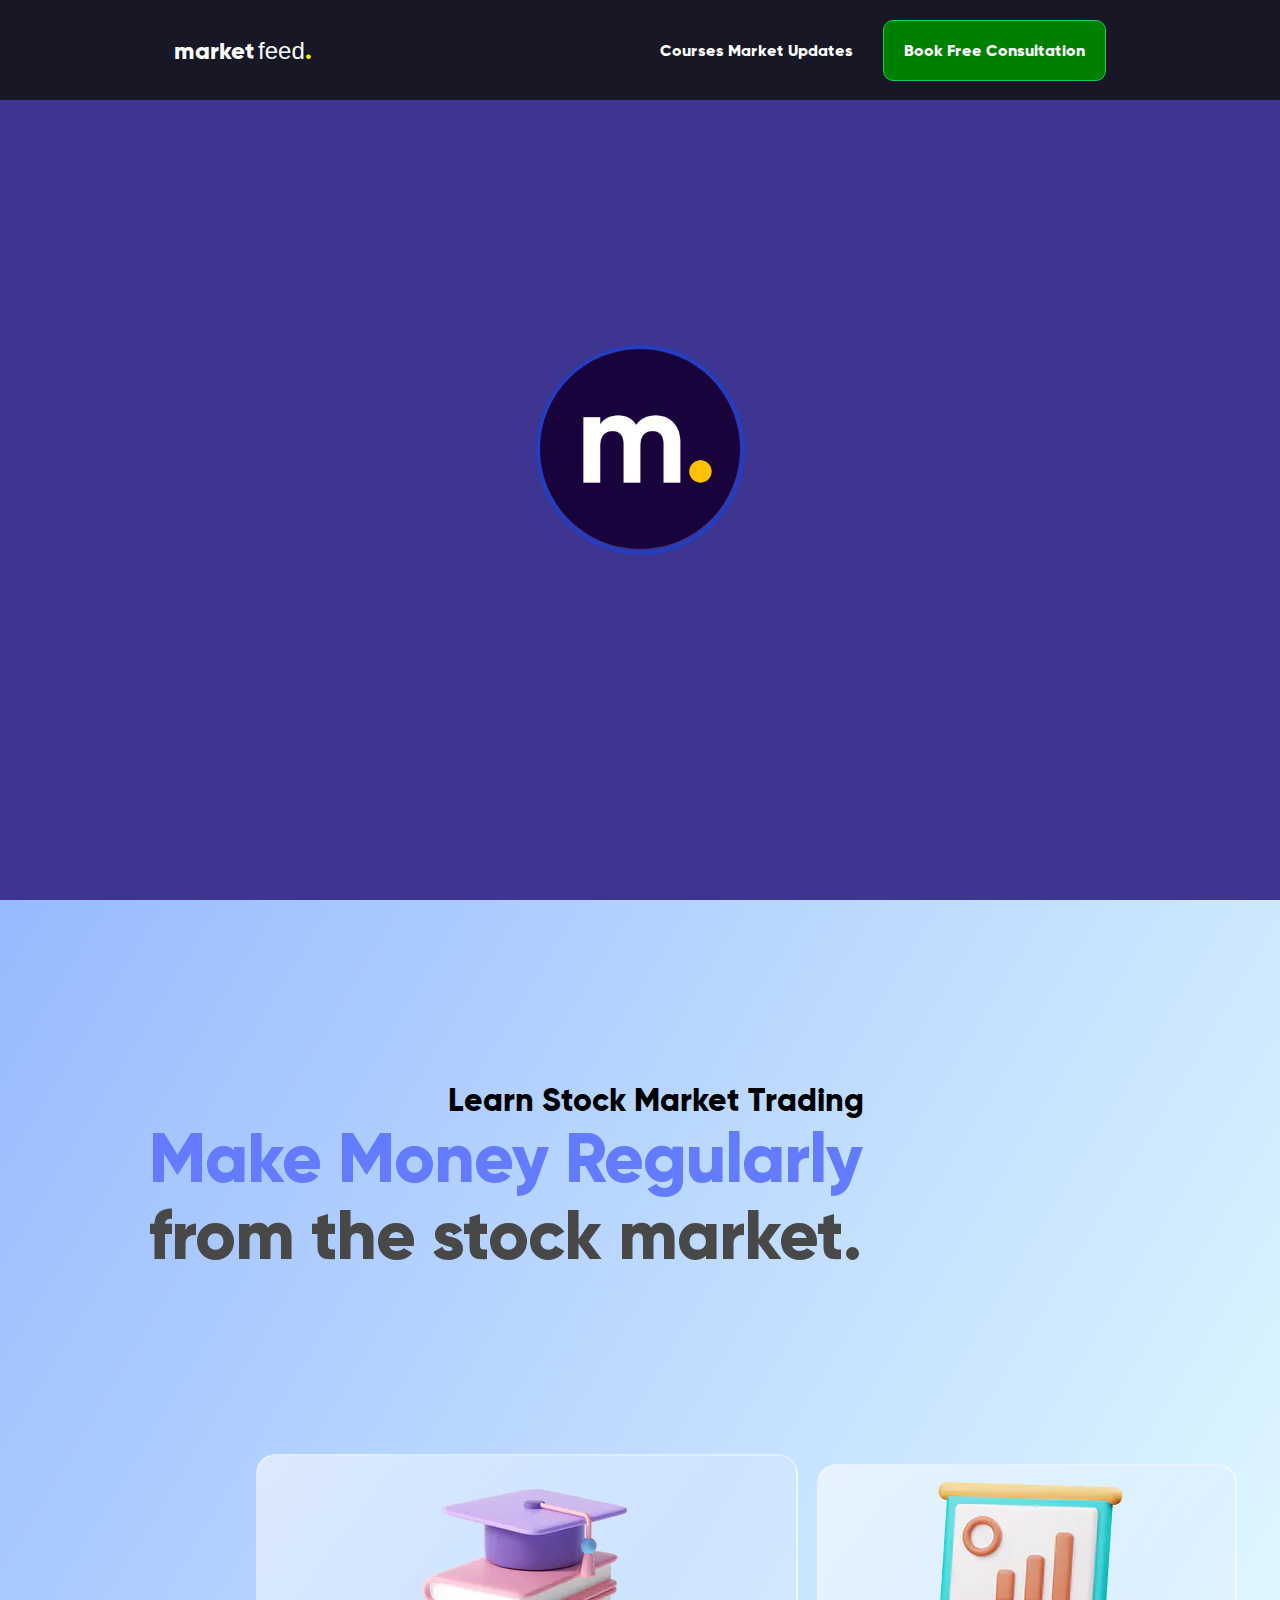
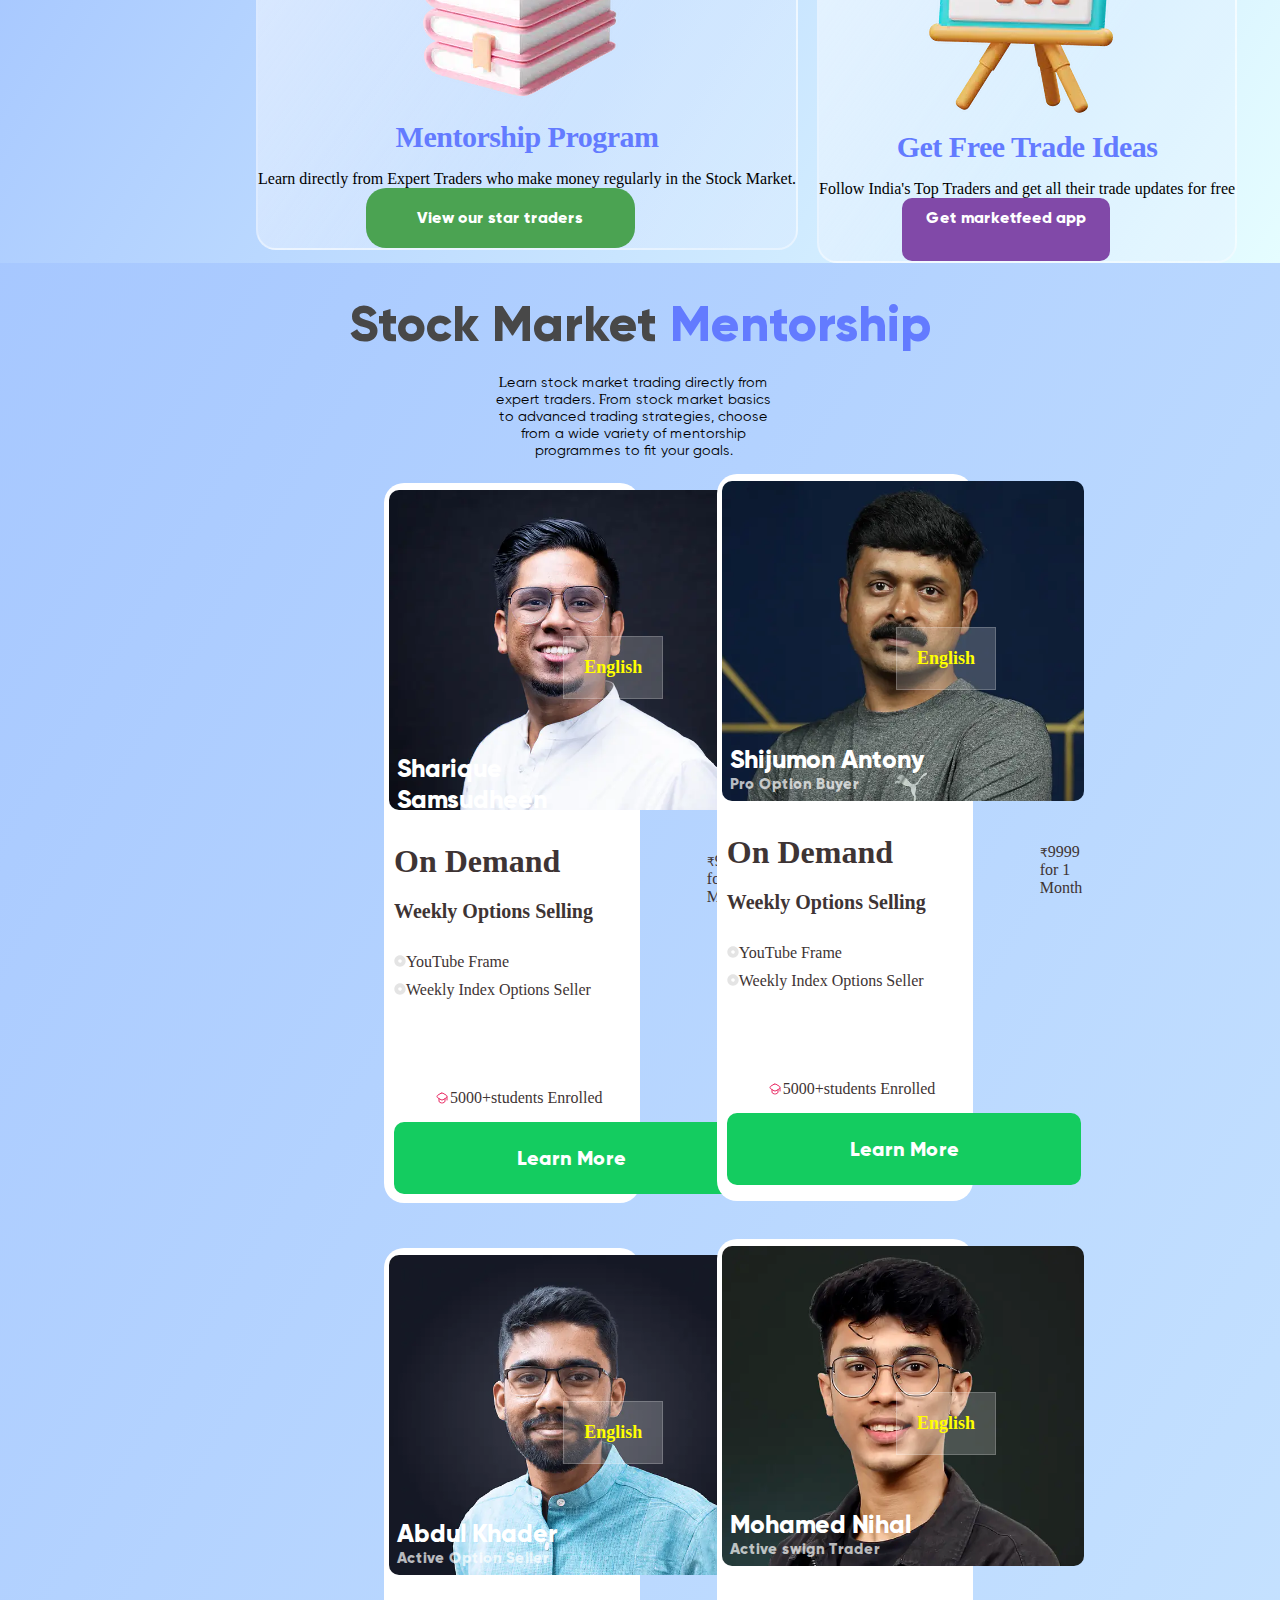
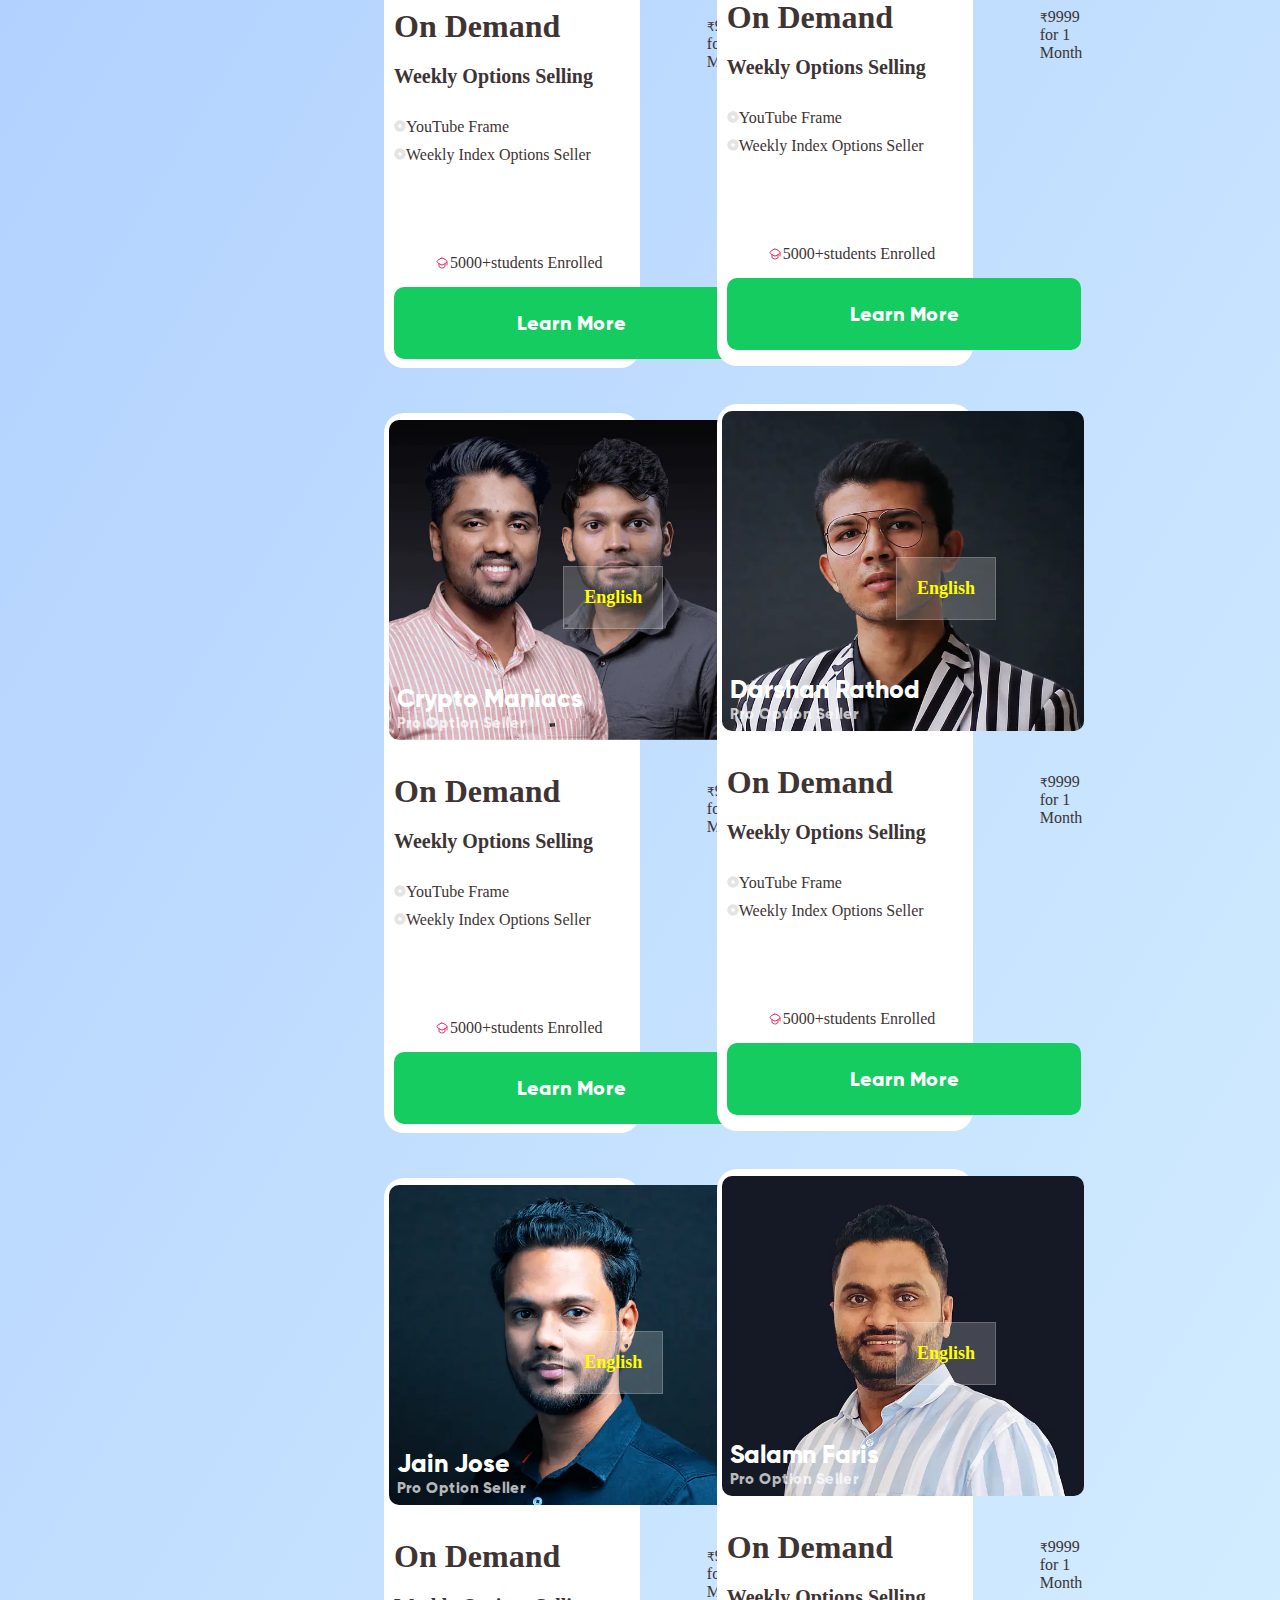
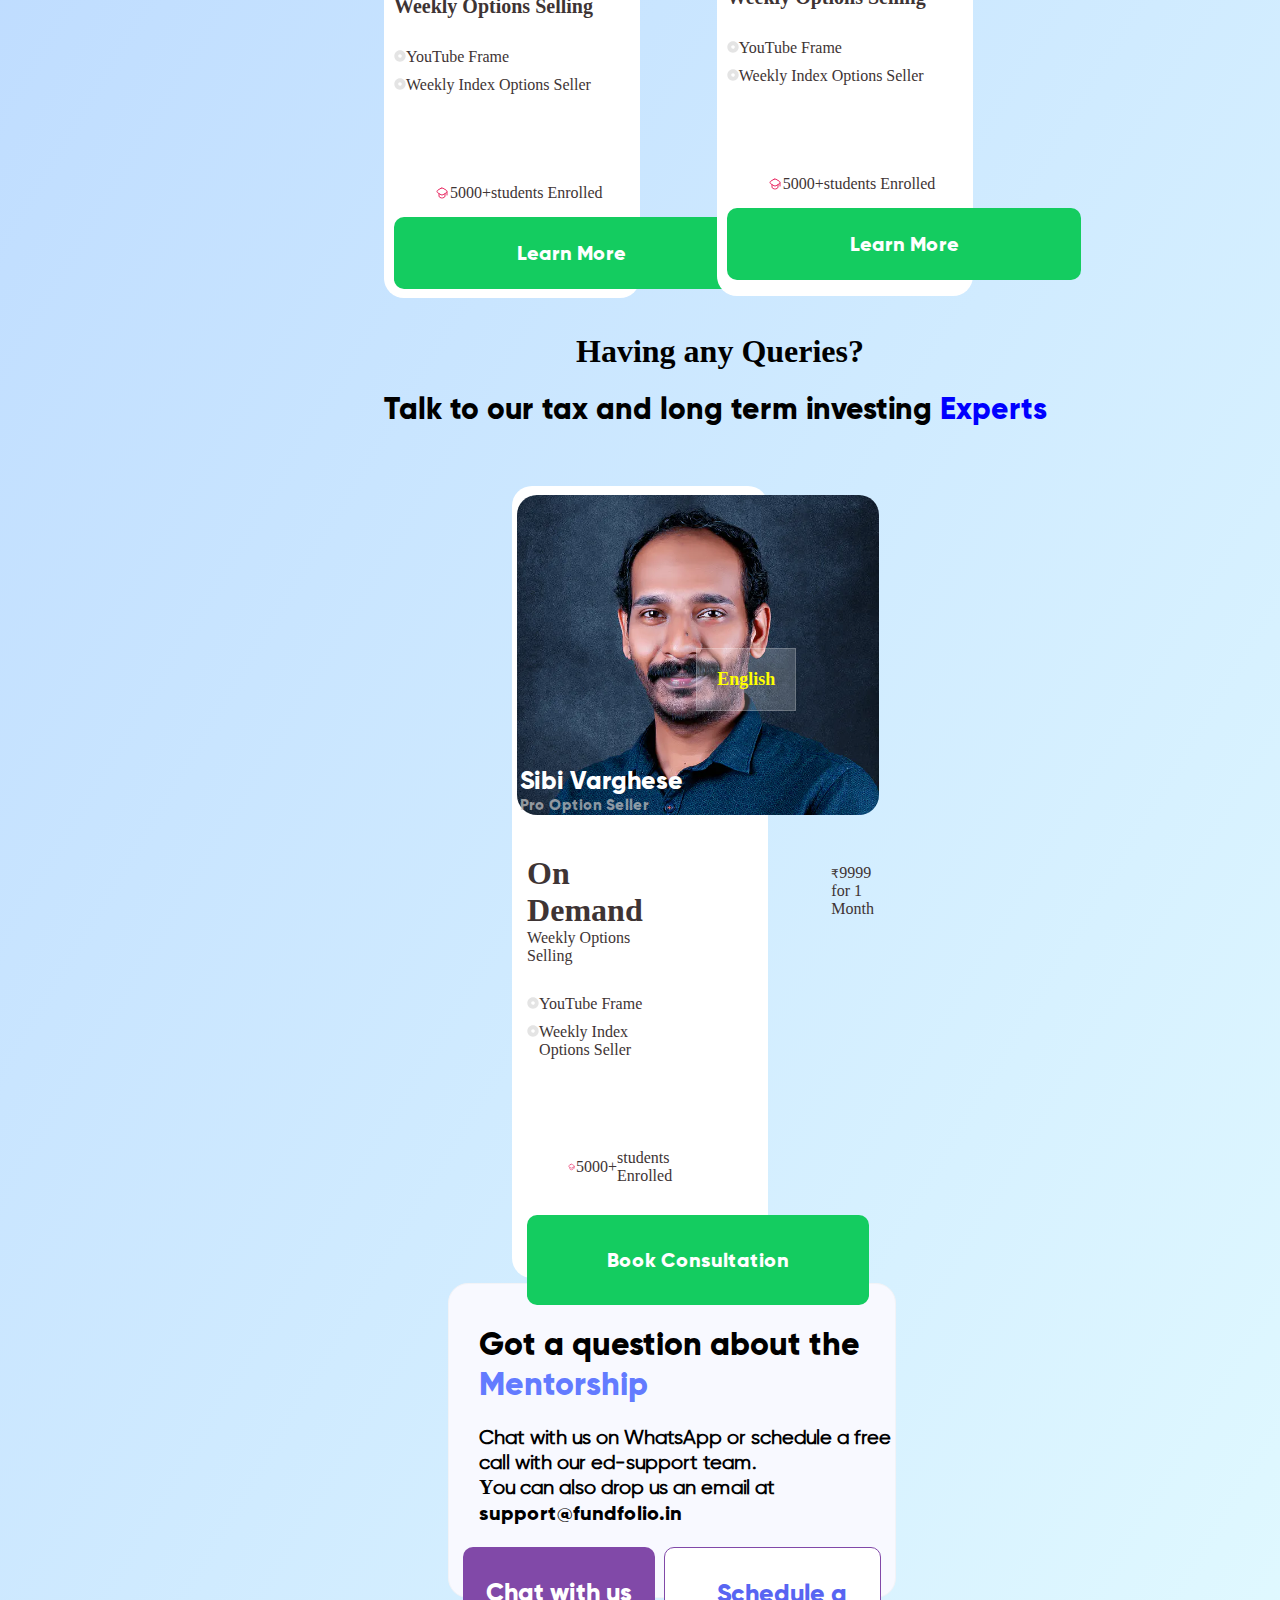
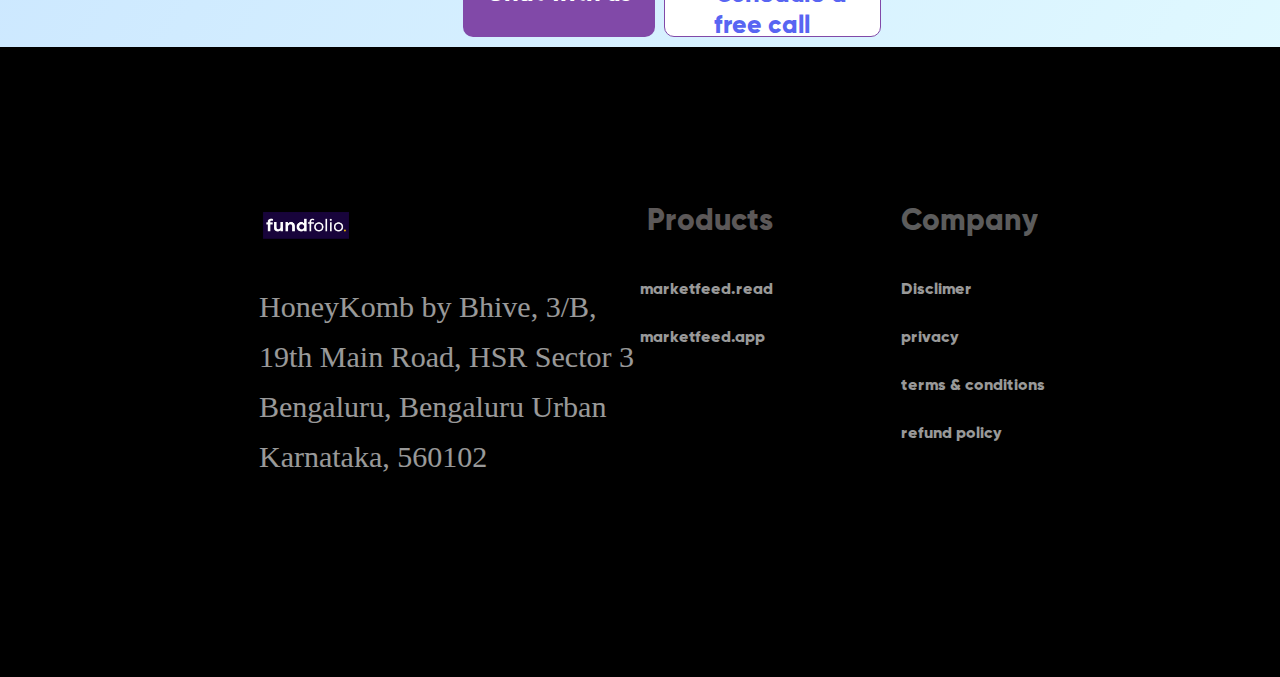
<file: index.html>
<!DOCTYPE html>
<html lang="en">

<head>
    <meta charset="UTF-8">
    <meta http-equiv="X-UA-Compatible" content="IE=edge">
    <meta name="viewport" content="width=device-width, initial-scale=1.0">
    <title>Learn Stock Market Trading | Stock Market Basics for Beginners - marketfeed</title>
    <link rel="shortcut icon" href="images/icons/marketfeedFavicon.webp" type="image/x-icon">
    <link rel="stylesheet" href="./style.css">
</head>

<body>
    <!--page loader --> 
    <div class="first" style="width: 100%; height: 100vh;">
        <div class="second  " style="width: 100%; height: 100vh;">
            <div class="loader">
                <img src="./images/pre-loader.jpg" alt="image not found" width="200px" height="200px"
                    style="border-radius: 50%;">
            </div>
        </div>
   </div>

            <!--head section-->
            <header class="header">
                <div class="left-section">
                    <a href="index.html" class="logo-1">market <span class="feed">feed</span><span
                            style="color: yellow;">.</span></a>
                </div>
                <nav class="righ-section">
                    <div class="right-section1">
                        <div class="right-text">
                            <a href="" style="color: white;">Courses</a>
                            <a href=""style="color: white;">Market Updates</a>
                        </div>
                        <div class="right-book-btn">
                            <a href=""style="color: white;">Book Free Consultation</a>
                        </div>
                    </div>
                </nav>
            </header>
            <!--Header section logo and navbar-->


            <!--main-section first box fill-->
            <section class="sec-1">
                <div class="main">
                    <h2 class="main-h2" style="display: inline-block ;">Learn Stock Market Trading</h2>
                    <h2 class="main-txt-1"><span style="color: rgb(99, 123, 255);"> Make Money Regularly</span><br>
                        from the stock market.</h2>
                    <div class="section-full">
                        <div class="sample">
                            <div class="left-section-img" style="text-align: center;">
                                <div class="img2"
                                    style="display:inline-block;max-width:100%;overflow:hidden;position:relative;box-sizing:border-box;margin:0">
                                    <img src="./images/photos/background/mentorship@3x.webp" alt="image"></div>

                                <h3 class="h3-left-section">Mentorship Program</h3>
                                <div class="description" style="text-align: center;">
                                    <p> Learn directly from Expert Traders who make money regularly in the Stock
                                        Market.⁤
                                    </p>
                                </div>
                                <div class="click-btn">
                                    View our star traders
                                </div>
                            </div>
                            <div class="right-section-img" style="text-align: center;">
                                <div class="img-1">
                                    <div class="img3"
                                        style="display:inline-block;max-width:100%;overflow:hidden;position:relative;box-sizing:border-box;margin:0">
                                        <img src="./images/photos/background/trade-ideas@3x.webp" alt="image">
                                    </div>
                                </div>
                                <h3 class="h3-left-section">Get Free Trade Ideas</h3>
                                <div class="description1">
                                    Follow India's Top Traders and get all their trade updates for free
                                </div>
                                <div class="click-btn1">
                                    <a href="index.html" style="color: white; font-family: gilroyExtraBold;">
                                        Get marketfeed app
                                    </a>
                                </div>

                            </div>
                        </div>

                    </div>
                </div>

            </section>
          
            <!--section2 profile tiles build-->
           <section>
                <div class="heading">
                    <div class="title" style="text-align: center;margin-top: 30px;">
                        <h2 class="t1">Stock Market <span style="color: rgb(99, 123, 255);">Mentorship</span></h2>
                    </div>
                    <p class="sec-2-head-para">Learn stock market trading directly from expert traders. From stock
                        market basics to advanced trading strategies, choose from a wide variety of mentorship
                        programmes to fit your goals.</p>
                </div>
            </section>
            <!--Section with tiles -->
<section>
        
    <div class="full-tile">
                    <div class="first-tile"style="position: relative;">
                        <div class="first-photo">
                            <div class="bg1" >
                                <img class="bg1-img" src="./images/photos/profile/shariqueNew.webp " alt="" width="362"
                                    height="320">
                                <div class="name-tag">
                                    <div style="color: white;">Sharique Samsudheen </div>
                                    <div style="opacity:.7;font-size:15px;">Pro Option Seller</div>
                                </div>
                                <div class="lang">English</div>

                                <div class="desc">
                                    <div class="on">
                                        <h1>On Demand</h1>
                                    </div>
                                    <div class="task">
                                        <div>Weekly Options Selling</div>
                                    </div>
                                    <div class="month">
                                        <div class="price"><span style="font-size: 12px;">₹</span>9999</div>
                                        <div class="mon">for 1 Month</div>
                                    </div>
                                    <div class="ads">
                                        <span>
                                            <div class="yp" style="display: flex;padding-top: 30px;">
                                                <span class="icon"><svg xmlns="http://www.w3.org/2000/svg" width="12"
                                                        height="12" viewBox="0 0 12 12" fill="none">
                                                        <path opacity=".2"
                                                            d="M5.994 11.676c3.106 0 5.678-2.572 5.678-5.678C11.672 2.893 9.094.32 5.988.32 2.888.32.316 2.893.316 5.998c0 3.106 2.573 5.678 5.678 5.678zm.012-3.885a1.808 1.808 0 0 1-1.799-1.805c0-.978.814-1.787 1.799-1.787.984 0 1.799.809 1.799 1.787 0 .996-.815 1.805-1.8 1.805z"
                                                            fill="#767676"></path>
                                                    </svg></span>
                                                <p>YouTube Frame</p>
                                            </div>
                                        </span>
                                        <div class="week" style="display: flex;padding-top: 10px;">
                                            <span class="icon"><svg xmlns="http://www.w3.org/2000/svg" width="12"
                                                    height="12" viewBox="0 0 12 12" fill="none">
                                                    <path opacity=".2"
                                                        d="M5.994 11.676c3.106 0 5.678-2.572 5.678-5.678C11.672 2.893 9.094.32 5.988.32 2.888.32.316 2.893.316 5.998c0 3.106 2.573 5.678 5.678 5.678zm.012-3.885a1.808 1.808 0 0 1-1.799-1.805c0-.978.814-1.787 1.799-1.787.984 0 1.799.809 1.799 1.787 0 .996-.815 1.805-1.8 1.805z"
                                                        fill="#767676"></path>
                                                </svg></span>
                                            <p>Weekly Index Options Seller</p>
                                        </div>
                                        <div class="last-icon-cont" style=" padding-top:10vh;">
                                            <div class="last-icon" style="display: flex;">
                                                <svg xmlns="http://www.w3.org/2000/svg" width="16" height="16"
                                                    viewBox="0 0 16 16" fill="none">
                                                    <path
                                                        d="M6.964 3.26 3.768 5.19c-1.024.618-1.024 2.002 0 2.62l3.196 1.929c.573.348 1.518.348 2.092 0l3.18-1.929c1.019-.618 1.019-1.997 0-2.616l-3.18-1.928c-.574-.354-1.519-.354-2.092-.005z"
                                                        stroke="#E92862" stroke-linecap="round" stroke-linejoin="round">
                                                    </path>
                                                    <path
                                                        d="M5.005 9 5 11.104c0 .57.46 1.18 1.025 1.36l1.5.475c.259.081.687.081.95 0l1.5-.475c.564-.18 1.025-.79 1.025-1.36V9.022M13 10V7"
                                                        stroke="#E92862" stroke-linecap="round" stroke-linejoin="round">
                                                    </path>
                                                </svg>
                                                <span>5000+</span>
                                                <p>students Enrolled</p>
                                            </div>
                                        </div>
                                        <div class="btn-sub">
                                            <a href="index.html">
                                                <button class="learn-btn">Learn More</button>
                                            </a>
                                        </div>
                                    </div>
                                </div>
                            
                            </div>
                   
                            <!--Second Photo-->

                         <div class="second-photo" >
                                    
                            <div class="img-2">
                                    
                                    <img class="bg1-img" src="./images/photos/profile/Shijumon_New.webp " alt="" width="362"
                                        height="320">
                                    <div class="name-tag">
                                        <div style="color: white;">Shijumon Antony</div>
                                        <div style="opacity:.7;font-size:15px;">Pro Option Buyer</div>
                                    </div>
                                    <div class="lang">English</div>
                
                                    <div class="desc">
                                        <div class="on">
                                            <h1>On Demand</h1>
                                        </div>
                                        <div class="task">
                                            <div>Weekly Options Selling</div>
                                        </div>
                                        <div class="month">
                                            <div class="price"><span style="font-size: 12px;">₹</span>9999</div>
                                            <div class="mon">for 1 Month</div>
                                        </div>
                                        <div class="ads">
                                            <span>
                                                <div class="yp" style="display: flex;padding-top: 30px;">
                                                    <span class="icon"><svg xmlns="http://www.w3.org/2000/svg" width="12"
                                                            height="12" viewBox="0 0 12 12" fill="none">
                                                            <path opacity=".2"
                                                                d="M5.994 11.676c3.106 0 5.678-2.572 5.678-5.678C11.672 2.893 9.094.32 5.988.32 2.888.32.316 2.893.316 5.998c0 3.106 2.573 5.678 5.678 5.678zm.012-3.885a1.808 1.808 0 0 1-1.799-1.805c0-.978.814-1.787 1.799-1.787.984 0 1.799.809 1.799 1.787 0 .996-.815 1.805-1.8 1.805z"
                                                                fill="#767676"></path>
                                                        </svg></span>
                                                    <p>YouTube Frame</p>
                                                </div>
                                            </span>
                                            <div class="week" style="display: flex;padding-top: 10px;">
                                                <span class="icon"><svg xmlns="http://www.w3.org/2000/svg" width="12"
                                                        height="12" viewBox="0 0 12 12" fill="none">
                                                        <path opacity=".2"
                                                            d="M5.994 11.676c3.106 0 5.678-2.572 5.678-5.678C11.672 2.893 9.094.32 5.988.32 2.888.32.316 2.893.316 5.998c0 3.106 2.573 5.678 5.678 5.678zm.012-3.885a1.808 1.808 0 0 1-1.799-1.805c0-.978.814-1.787 1.799-1.787.984 0 1.799.809 1.799 1.787 0 .996-.815 1.805-1.8 1.805z"
                                                            fill="#767676"></path>
                                                    </svg></span>
                                                <p>Weekly Index Options Seller</p>
                                            </div>
                                            <div class="last-icon-cont" style=" padding-top:10vh;">
                                                <div class="last-icon" style="display: flex;">
                                                    <svg xmlns="http://www.w3.org/2000/svg" width="16" height="16"
                                                        viewBox="0 0 16 16" fill="none">
                                                        <path
                                                            d="M6.964 3.26 3.768 5.19c-1.024.618-1.024 2.002 0 2.62l3.196 1.929c.573.348 1.518.348 2.092 0l3.18-1.929c1.019-.618 1.019-1.997 0-2.616l-3.18-1.928c-.574-.354-1.519-.354-2.092-.005z"
                                                            stroke="#E92862" stroke-linecap="round" stroke-linejoin="round">
                                                        </path>
                                                        <path
                                                            d="M5.005 9 5 11.104c0 .57.46 1.18 1.025 1.36l1.5.475c.259.081.687.081.95 0l1.5-.475c.564-.18 1.025-.79 1.025-1.36V9.022M13 10V7"
                                                            stroke="#E92862" stroke-linecap="round" stroke-linejoin="round">
                                                        </path>
                                                    </svg>
                                                    <span>5000+</span>
                                                    <p>students Enrolled</p>
                                                </div>
                                            </div>
                                            <div class="btn-sub">
                                                <a href="index.html">
                                                    <button class="learn-btn">Learn More</button>
                                                </a>
                                         </div>
                                     </div>
                                 </div> 
                             </div> 
                         </div>
                     </div>
                 </div>
                  <!--SEcond tiles-->

                  <div class="second-tile"style="position: relative; margin-top:5vh">
                    <div class="first-photo">
                        <div class="bg1" >
                            <img class="bg1-img" src="./images/photos/profile/abdulNew.webp " alt="" width="362"
                                height="320">
                            <div class="name-tag">
                                <div style="color: white;">Abdul Khader</div>
                                <div style="opacity:.7;font-size:15px;">Active Option Seller</div>
                            </div>
                            <div class="lang">English</div>

                            <div class="desc">
                                <div class="on">
                                    <h1>On Demand</h1>
                                </div>
                                <div class="task">
                                    <div>Weekly Options Selling</div>
                                </div>
                                <div class="month">
                                    <div class="price"><span style="font-size: 12px;">₹</span>9999</div>
                                    <div class="mon">for 1 Month</div>
                                </div>
                                <div class="ads">
                                    <span>
                                        <div class="yp" style="display: flex;padding-top: 30px;">
                                            <span class="icon"><svg xmlns="http://www.w3.org/2000/svg" width="12"
                                                    height="12" viewBox="0 0 12 12" fill="none">
                                                    <path opacity=".2"
                                                        d="M5.994 11.676c3.106 0 5.678-2.572 5.678-5.678C11.672 2.893 9.094.32 5.988.32 2.888.32.316 2.893.316 5.998c0 3.106 2.573 5.678 5.678 5.678zm.012-3.885a1.808 1.808 0 0 1-1.799-1.805c0-.978.814-1.787 1.799-1.787.984 0 1.799.809 1.799 1.787 0 .996-.815 1.805-1.8 1.805z"
                                                        fill="#767676"></path>
                                                </svg></span>
                                            <p>YouTube Frame</p>
                                        </div>
                                    </span>
                                    <div class="week" style="display: flex;padding-top: 10px;">
                                        <span class="icon"><svg xmlns="http://www.w3.org/2000/svg" width="12"
                                                height="12" viewBox="0 0 12 12" fill="none">
                                                <path opacity=".2"
                                                    d="M5.994 11.676c3.106 0 5.678-2.572 5.678-5.678C11.672 2.893 9.094.32 5.988.32 2.888.32.316 2.893.316 5.998c0 3.106 2.573 5.678 5.678 5.678zm.012-3.885a1.808 1.808 0 0 1-1.799-1.805c0-.978.814-1.787 1.799-1.787.984 0 1.799.809 1.799 1.787 0 .996-.815 1.805-1.8 1.805z"
                                                    fill="#767676"></path>
                                            </svg></span>
                                        <p>Weekly Index Options Seller</p>
                                    </div>
                                    <div class="last-icon-cont" style=" padding-top:10vh;">
                                        <div class="last-icon" style="display: flex;">
                                            <svg xmlns="http://www.w3.org/2000/svg" width="16" height="16"
                                                viewBox="0 0 16 16" fill="none">
                                                <path
                                                    d="M6.964 3.26 3.768 5.19c-1.024.618-1.024 2.002 0 2.62l3.196 1.929c.573.348 1.518.348 2.092 0l3.18-1.929c1.019-.618 1.019-1.997 0-2.616l-3.18-1.928c-.574-.354-1.519-.354-2.092-.005z"
                                                    stroke="#E92862" stroke-linecap="round" stroke-linejoin="round">
                                                </path>
                                                <path
                                                    d="M5.005 9 5 11.104c0 .57.46 1.18 1.025 1.36l1.5.475c.259.081.687.081.95 0l1.5-.475c.564-.18 1.025-.79 1.025-1.36V9.022M13 10V7"
                                                    stroke="#E92862" stroke-linecap="round" stroke-linejoin="round">
                                                </path>
                                            </svg>
                                            <span>5000+</span>
                                            <p>students Enrolled</p>
                                        </div>
                                    </div>
                                    <div class="btn-sub">
                                        <a href="index.html">
                                            <button class="learn-btn">Learn More</button>
                                        </a>
                                    </div>
                                </div>
                            </div>
                        
                        </div>
               
                        <!--Second Photo-->

                     <div class="second-photo" >
                                
                        <div class="img-2">
                                
                                <img class="bg1-img" src="./images/photos/profile/nihalCard.webp " alt="" width="362"
                                    height="320">
                                <div class="name-tag">
                                    <div style="color: white;">Mohamed Nihal</div>
                                    <div style="opacity:.7;font-size:15px;">Active swign Trader</div>
                                </div>
                                <div class="lang">English</div>
            
                                <div class="desc">
                                    <div class="on">
                                        <h1>On Demand</h1>
                                    </div>
                                    <div class="task">
                                        <div>Weekly Options Selling</div>
                                    </div>
                                    <div class="month">
                                        <div class="price"><span style="font-size: 12px;">₹</span>9999</div>
                                        <div class="mon">for 1 Month</div>
                                    </div>
                                    <div class="ads">
                                        <span>
                                            <div class="yp" style="display: flex;padding-top: 30px;">
                                                <span class="icon"><svg xmlns="http://www.w3.org/2000/svg" width="12"
                                                        height="12" viewBox="0 0 12 12" fill="none">
                                                        <path opacity=".2"
                                                            d="M5.994 11.676c3.106 0 5.678-2.572 5.678-5.678C11.672 2.893 9.094.32 5.988.32 2.888.32.316 2.893.316 5.998c0 3.106 2.573 5.678 5.678 5.678zm.012-3.885a1.808 1.808 0 0 1-1.799-1.805c0-.978.814-1.787 1.799-1.787.984 0 1.799.809 1.799 1.787 0 .996-.815 1.805-1.8 1.805z"
                                                            fill="#767676"></path>
                                                    </svg></span>
                                                <p>YouTube Frame</p>
                                            </div>
                                        </span>
                                        <div class="week" style="display: flex;padding-top: 10px;">
                                            <span class="icon"><svg xmlns="http://www.w3.org/2000/svg" width="12"
                                                    height="12" viewBox="0 0 12 12" fill="none">
                                                    <path opacity=".2"
                                                        d="M5.994 11.676c3.106 0 5.678-2.572 5.678-5.678C11.672 2.893 9.094.32 5.988.32 2.888.32.316 2.893.316 5.998c0 3.106 2.573 5.678 5.678 5.678zm.012-3.885a1.808 1.808 0 0 1-1.799-1.805c0-.978.814-1.787 1.799-1.787.984 0 1.799.809 1.799 1.787 0 .996-.815 1.805-1.8 1.805z"
                                                        fill="#767676"></path>
                                                </svg></span>
                                            <p>Weekly Index Options Seller</p>
                                        </div>
                                        <div class="last-icon-cont" style=" padding-top:10vh;">
                                            <div class="last-icon" style="display: flex;">
                                                <svg xmlns="http://www.w3.org/2000/svg" width="16" height="16"
                                                    viewBox="0 0 16 16" fill="none">
                                                    <path
                                                        d="M6.964 3.26 3.768 5.19c-1.024.618-1.024 2.002 0 2.62l3.196 1.929c.573.348 1.518.348 2.092 0l3.18-1.929c1.019-.618 1.019-1.997 0-2.616l-3.18-1.928c-.574-.354-1.519-.354-2.092-.005z"
                                                        stroke="#E92862" stroke-linecap="round" stroke-linejoin="round">
                                                    </path>
                                                    <path
                                                        d="M5.005 9 5 11.104c0 .57.46 1.18 1.025 1.36l1.5.475c.259.081.687.081.95 0l1.5-.475c.564-.18 1.025-.79 1.025-1.36V9.022M13 10V7"
                                                        stroke="#E92862" stroke-linecap="round" stroke-linejoin="round">
                                                    </path>
                                                </svg>
                                                <span>5000+</span>
                                                <p>students Enrolled</p>
                                            </div>
                                        </div>
                                        <div class="btn-sub">
                                            <a href="index.html">
                                                <button class="learn-btn">Learn More</button>
                                            </a>
                                     </div>
                                 </div>
                             </div> 
                         </div> 
                     </div>
                 </div>
             </div>
              <!--Third tiles-->
              <div class="first-tile"style="position: relative;margin-top:5vh">
                <div class="first-photo">
                    <div class="bg1" >
                        <img class="bg1-img" src="./images/photos/profile/cryptoManiacsV3.webp " alt="" width="362"
                            height="320">
                        <div class="name-tag">
                            <div style="color: white;">Crypto Maniacs </div>
                            <div style="opacity:.7;font-size:15px;">Pro Option Seller</div>
                        </div>
                        <div class="lang">English</div>

                        <div class="desc">
                            <div class="on">
                                <h1>On Demand</h1>
                            </div>
                            <div class="task">
                                <div>Weekly Options Selling</div>
                            </div>
                            <div class="month">
                                <div class="price"><span style="font-size: 12px;">₹</span>9999</div>
                                <div class="mon">for 1 Month</div>
                            </div>
                            <div class="ads">
                                <span>
                                    <div class="yp" style="display: flex;padding-top: 30px;">
                                        <span class="icon"><svg xmlns="http://www.w3.org/2000/svg" width="12"
                                                height="12" viewBox="0 0 12 12" fill="none">
                                                <path opacity=".2"
                                                    d="M5.994 11.676c3.106 0 5.678-2.572 5.678-5.678C11.672 2.893 9.094.32 5.988.32 2.888.32.316 2.893.316 5.998c0 3.106 2.573 5.678 5.678 5.678zm.012-3.885a1.808 1.808 0 0 1-1.799-1.805c0-.978.814-1.787 1.799-1.787.984 0 1.799.809 1.799 1.787 0 .996-.815 1.805-1.8 1.805z"
                                                    fill="#767676"></path>
                                            </svg></span>
                                        <p>YouTube Frame</p>
                                    </div>
                                </span>
                                <div class="week" style="display: flex;padding-top: 10px;">
                                    <span class="icon"><svg xmlns="http://www.w3.org/2000/svg" width="12"
                                            height="12" viewBox="0 0 12 12" fill="none">
                                            <path opacity=".2"
                                                d="M5.994 11.676c3.106 0 5.678-2.572 5.678-5.678C11.672 2.893 9.094.32 5.988.32 2.888.32.316 2.893.316 5.998c0 3.106 2.573 5.678 5.678 5.678zm.012-3.885a1.808 1.808 0 0 1-1.799-1.805c0-.978.814-1.787 1.799-1.787.984 0 1.799.809 1.799 1.787 0 .996-.815 1.805-1.8 1.805z"
                                                fill="#767676"></path>
                                        </svg></span>
                                    <p>Weekly Index Options Seller</p>
                                </div>
                                <div class="last-icon-cont" style=" padding-top:10vh;">
                                    <div class="last-icon" style="display: flex;">
                                        <svg xmlns="http://www.w3.org/2000/svg" width="16" height="16"
                                            viewBox="0 0 16 16" fill="none">
                                            <path
                                                d="M6.964 3.26 3.768 5.19c-1.024.618-1.024 2.002 0 2.62l3.196 1.929c.573.348 1.518.348 2.092 0l3.18-1.929c1.019-.618 1.019-1.997 0-2.616l-3.18-1.928c-.574-.354-1.519-.354-2.092-.005z"
                                                stroke="#E92862" stroke-linecap="round" stroke-linejoin="round">
                                            </path>
                                            <path
                                                d="M5.005 9 5 11.104c0 .57.46 1.18 1.025 1.36l1.5.475c.259.081.687.081.95 0l1.5-.475c.564-.18 1.025-.79 1.025-1.36V9.022M13 10V7"
                                                stroke="#E92862" stroke-linecap="round" stroke-linejoin="round">
                                            </path>
                                        </svg>
                                        <span>5000+</span>
                                        <p>students Enrolled</p>
                                    </div>
                                </div>
                                <div class="btn-sub">
                                    <a href="index.html">
                                        <button class="learn-btn">Learn More</button>
                                    </a>
                                </div>
                            </div>
                        </div>
                    
                    </div>
           
                    <!--Second Photo-->

                 <div class="second-photo" >
                            
                    <div class="img-2">
                            
                            <img class="bg1-img" src="./images/photos/profile/darshan1x.webp " alt="" width="362"
                                height="320">
                            <div class="name-tag">
                                <div style="color: white;">Darshan Rathod </div>
                                <div style="opacity:.7;font-size:15px;">Pro Option Seller</div>
                            </div>
                            <div class="lang">English</div>
        
                            <div class="desc">
                                <div class="on">
                                    <h1>On Demand</h1>
                                </div>
                                <div class="task">
                                    <div>Weekly Options Selling</div>
                                </div>
                                <div class="month">
                                    <div class="price"><span style="font-size: 12px;">₹</span>9999</div>
                                    <div class="mon">for 1 Month</div>
                                </div>
                                <div class="ads">
                                    <span>
                                        <div class="yp" style="display: flex;padding-top: 30px;">
                                            <span class="icon"><svg xmlns="http://www.w3.org/2000/svg" width="12"
                                                    height="12" viewBox="0 0 12 12" fill="none">
                                                    <path opacity=".2"
                                                        d="M5.994 11.676c3.106 0 5.678-2.572 5.678-5.678C11.672 2.893 9.094.32 5.988.32 2.888.32.316 2.893.316 5.998c0 3.106 2.573 5.678 5.678 5.678zm.012-3.885a1.808 1.808 0 0 1-1.799-1.805c0-.978.814-1.787 1.799-1.787.984 0 1.799.809 1.799 1.787 0 .996-.815 1.805-1.8 1.805z"
                                                        fill="#767676"></path>
                                                </svg></span>
                                            <p>YouTube Frame</p>
                                        </div>
                                    </span>
                                    <div class="week" style="display: flex;padding-top: 10px;">
                                        <span class="icon"><svg xmlns="http://www.w3.org/2000/svg" width="12"
                                                height="12" viewBox="0 0 12 12" fill="none">
                                                <path opacity=".2"
                                                    d="M5.994 11.676c3.106 0 5.678-2.572 5.678-5.678C11.672 2.893 9.094.32 5.988.32 2.888.32.316 2.893.316 5.998c0 3.106 2.573 5.678 5.678 5.678zm.012-3.885a1.808 1.808 0 0 1-1.799-1.805c0-.978.814-1.787 1.799-1.787.984 0 1.799.809 1.799 1.787 0 .996-.815 1.805-1.8 1.805z"
                                                    fill="#767676"></path>
                                            </svg></span>
                                        <p>Weekly Index Options Seller</p>
                                    </div>
                                    <div class="last-icon-cont" style=" padding-top:10vh;">
                                        <div class="last-icon" style="display: flex;">
                                            <svg xmlns="http://www.w3.org/2000/svg" width="16" height="16"
                                                viewBox="0 0 16 16" fill="none">
                                                <path
                                                    d="M6.964 3.26 3.768 5.19c-1.024.618-1.024 2.002 0 2.62l3.196 1.929c.573.348 1.518.348 2.092 0l3.18-1.929c1.019-.618 1.019-1.997 0-2.616l-3.18-1.928c-.574-.354-1.519-.354-2.092-.005z"
                                                    stroke="#E92862" stroke-linecap="round" stroke-linejoin="round">
                                                </path>
                                                <path
                                                    d="M5.005 9 5 11.104c0 .57.46 1.18 1.025 1.36l1.5.475c.259.081.687.081.95 0l1.5-.475c.564-.18 1.025-.79 1.025-1.36V9.022M13 10V7"
                                                    stroke="#E92862" stroke-linecap="round" stroke-linejoin="round">
                                                </path>
                                            </svg>
                                            <span>5000+</span>
                                            <p>students Enrolled</p>
                                        </div>
                                    </div>
                                    <div class="btn-sub">
                                        <a href="index.html">
                                            <button class="learn-btn">Learn More</button>
                                        </a>
                                 </div>
                             </div>
                         </div> 
                     </div> 
                 </div>
             </div>
         </div>

                      <!--fourth tile-->
                      <div class="first-tile"style="position: relative;margin-top:5vh">
                        <div class="first-photo">
                            <div class="bg1" >
                                <img class="bg1-img" src="./images/photos/profile/Jain_Jose.webp " alt="" width="362"
                                    height="320">
                                <div class="name-tag">
                                    <div style="color: white;">Jain Jose</div>
                                    <div style="opacity:.7;font-size:15px;">Pro Option Seller</div>
                                </div>
                                <div class="lang">English</div>
        
                                <div class="desc">
                                    <div class="on">
                                        <h1>On Demand</h1>
                                    </div>
                                    <div class="task">
                                        <div>Weekly Options Selling</div>
                                    </div>
                                    <div class="month">
                                        <div class="price"><span style="font-size: 12px;">₹</span>9999</div>
                                        <div class="mon">for 1 Month</div>
                                    </div>
                                    <div class="ads">
                                        <span>
                                            <div class="yp" style="display: flex;padding-top: 30px;">
                                                <span class="icon"><svg xmlns="http://www.w3.org/2000/svg" width="12"
                                                        height="12" viewBox="0 0 12 12" fill="none">
                                                        <path opacity=".2"
                                                            d="M5.994 11.676c3.106 0 5.678-2.572 5.678-5.678C11.672 2.893 9.094.32 5.988.32 2.888.32.316 2.893.316 5.998c0 3.106 2.573 5.678 5.678 5.678zm.012-3.885a1.808 1.808 0 0 1-1.799-1.805c0-.978.814-1.787 1.799-1.787.984 0 1.799.809 1.799 1.787 0 .996-.815 1.805-1.8 1.805z"
                                                            fill="#767676"></path>
                                                    </svg></span>
                                                <p>YouTube Frame</p>
                                            </div>
                                        </span>
                                        <div class="week" style="display: flex;padding-top: 10px;">
                                            <span class="icon"><svg xmlns="http://www.w3.org/2000/svg" width="12"
                                                    height="12" viewBox="0 0 12 12" fill="none">
                                                    <path opacity=".2"
                                                        d="M5.994 11.676c3.106 0 5.678-2.572 5.678-5.678C11.672 2.893 9.094.32 5.988.32 2.888.32.316 2.893.316 5.998c0 3.106 2.573 5.678 5.678 5.678zm.012-3.885a1.808 1.808 0 0 1-1.799-1.805c0-.978.814-1.787 1.799-1.787.984 0 1.799.809 1.799 1.787 0 .996-.815 1.805-1.8 1.805z"
                                                        fill="#767676"></path>
                                                </svg></span>
                                            <p>Weekly Index Options Seller</p>
                                        </div>
                                        <div class="last-icon-cont" style=" padding-top:10vh;">
                                            <div class="last-icon" style="display: flex;">
                                                <svg xmlns="http://www.w3.org/2000/svg" width="16" height="16"
                                                    viewBox="0 0 16 16" fill="none">
                                                    <path
                                                        d="M6.964 3.26 3.768 5.19c-1.024.618-1.024 2.002 0 2.62l3.196 1.929c.573.348 1.518.348 2.092 0l3.18-1.929c1.019-.618 1.019-1.997 0-2.616l-3.18-1.928c-.574-.354-1.519-.354-2.092-.005z"
                                                        stroke="#E92862" stroke-linecap="round" stroke-linejoin="round">
                                                    </path>
                                                    <path
                                                        d="M5.005 9 5 11.104c0 .57.46 1.18 1.025 1.36l1.5.475c.259.081.687.081.95 0l1.5-.475c.564-.18 1.025-.79 1.025-1.36V9.022M13 10V7"
                                                        stroke="#E92862" stroke-linecap="round" stroke-linejoin="round">
                                                    </path>
                                                </svg>
                                                <span>5000+</span>
                                                <p>students Enrolled</p>
                                            </div>
                                        </div>
                                        <div class="btn-sub">
                                            <a href="index.html">
                                                <button class="learn-btn">Learn More</button>
                                            </a>
                                        </div>
                                    </div>
                                </div>
                            
                            </div>
                   
                            <!--Second Photo-->
        
                         <div class="second-photo" >
                                    
                            <div class="img-2">
                                    
                                    <img class="bg1-img" src="./images/photos/profile/salman.webp " alt="" width="362"
                                        height="320">
                                    <div class="name-tag">
                                        <div style="color: white;">Salamn Faris </div>
                                        <div style="opacity:.7;font-size:15px;">Pro Option Seller</div>
                                    </div>
                                    <div class="lang">English</div>
                
                                    <div class="desc">
                                        <div class="on">
                                            <h1>On Demand</h1>
                                        </div>
                                        <div class="task">
                                            <div>Weekly Options Selling</div>
                                        </div>
                                        <div class="month">
                                            <div class="price"><span style="font-size: 12px;">₹</span>9999</div>
                                            <div class="mon">for 1 Month</div>
                                        </div>
                                        <div class="ads">
                                            <span>
                                                <div class="yp" style="display: flex;padding-top: 30px;">
                                                    <span class="icon"><svg xmlns="http://www.w3.org/2000/svg" width="12"
                                                            height="12" viewBox="0 0 12 12" fill="none">
                                                            <path opacity=".2"
                                                                d="M5.994 11.676c3.106 0 5.678-2.572 5.678-5.678C11.672 2.893 9.094.32 5.988.32 2.888.32.316 2.893.316 5.998c0 3.106 2.573 5.678 5.678 5.678zm.012-3.885a1.808 1.808 0 0 1-1.799-1.805c0-.978.814-1.787 1.799-1.787.984 0 1.799.809 1.799 1.787 0 .996-.815 1.805-1.8 1.805z"
                                                                fill="#767676"></path>
                                                        </svg></span>
                                                    <p>YouTube Frame</p>
                                                </div>
                                            </span>
                                            <div class="week" style="display: flex;padding-top: 10px;">
                                                <span class="icon"><svg xmlns="http://www.w3.org/2000/svg" width="12"
                                                        height="12" viewBox="0 0 12 12" fill="none">
                                                        <path opacity=".2"
                                                            d="M5.994 11.676c3.106 0 5.678-2.572 5.678-5.678C11.672 2.893 9.094.32 5.988.32 2.888.32.316 2.893.316 5.998c0 3.106 2.573 5.678 5.678 5.678zm.012-3.885a1.808 1.808 0 0 1-1.799-1.805c0-.978.814-1.787 1.799-1.787.984 0 1.799.809 1.799 1.787 0 .996-.815 1.805-1.8 1.805z"
                                                            fill="#767676"></path>
                                                    </svg></span>
                                                <p>Weekly Index Options Seller</p>
                                            </div>
                                            <div class="last-icon-cont" style=" padding-top:10vh;">
                                                <div class="last-icon" style="display: flex;">
                                                    <svg xmlns="http://www.w3.org/2000/svg" width="16" height="16"
                                                        viewBox="0 0 16 16" fill="none">
                                                        <path
                                                            d="M6.964 3.26 3.768 5.19c-1.024.618-1.024 2.002 0 2.62l3.196 1.929c.573.348 1.518.348 2.092 0l3.18-1.929c1.019-.618 1.019-1.997 0-2.616l-3.18-1.928c-.574-.354-1.519-.354-2.092-.005z"
                                                            stroke="#E92862" stroke-linecap="round" stroke-linejoin="round">
                                                        </path>
                                                        <path
                                                            d="M5.005 9 5 11.104c0 .57.46 1.18 1.025 1.36l1.5.475c.259.081.687.081.95 0l1.5-.475c.564-.18 1.025-.79 1.025-1.36V9.022M13 10V7"
                                                            stroke="#E92862" stroke-linecap="round" stroke-linejoin="round">
                                                        </path>
                                                    </svg>
                                                    <span>5000+</span>
                                                    <p>students Enrolled</p>
                                                </div>
                                            </div>
                                            <div class="btn-sub">
                                                <a href="index.html">
                                                    <button class="learn-btn">Learn More</button>
                                                </a>
                                         </div>
                                     </div>
                                 </div> 
                             </div> 
                         </div>
                     </div>
                 </div>

                 <!--tiles end-->
                 <h1 class="tile-h1">Having any Queries?</h1>
     </div>    
</section>

           <section>
                  <div class="title-sec-3" >
                     <h2 class="title-sec-3-h2" style="margin-left: 30%;">Talk to our tax and long term investing <span style="color:blue">Experts</span> </h2>

                     <div class="second-photo1" >
                                    
                          <div class="img-3"  style=" position: absolute;
                             top: 1vh;left: 2%;">
                                
                                <img class="bg3-img" src="./images/photos/profile/sibi.webp " alt="" width="362"
                                    height="320" style="border-radius: 20px;">
                                <div class="name-tag1">
                                    <div style="color: white;width: 40vw;">Sibi Varghese </div>
                                    <div style="opacity:.7;font-size:15px;">Pro Option Seller</div>
                                </div>
                                <div class="lang1">English</div>
            
                                <div class="desc1">
                                    <div class="on">
                                        <h1>On Demand</h1>
                                    </div>
                                    <div class="task1">
                                        <div>Weekly Options Selling</div>
                                    </div>
                                    <div class="month1">
                                        <div class="price"><span style="font-size: 12px;">₹</span>9999</div>
                                        <div class="mon">for 1 Month</div>
                                    </div>
                                    <div class="ads">
                                        <span>
                                            <div class="yp" style="display: flex;padding-top: 30px;">
                                                <span class="icon"><svg xmlns="http://www.w3.org/2000/svg" width="12"
                                                        height="12" viewBox="0 0 12 12" fill="none">
                                                        <path opacity=".2"
                                                            d="M5.994 11.676c3.106 0 5.678-2.572 5.678-5.678C11.672 2.893 9.094.32 5.988.32 2.888.32.316 2.893.316 5.998c0 3.106 2.573 5.678 5.678 5.678zm.012-3.885a1.808 1.808 0 0 1-1.799-1.805c0-.978.814-1.787 1.799-1.787.984 0 1.799.809 1.799 1.787 0 .996-.815 1.805-1.8 1.805z"
                                                            fill="#767676"></path>
                                                    </svg></span>
                                                <p>YouTube Frame</p>
                                            </div>
                                        </span>
                                        <div class="week" style="display: flex;padding-top: 10px;">
                                            <span class="icon"><svg xmlns="http://www.w3.org/2000/svg" width="12"
                                                    height="12" viewBox="0 0 12 12" fill="none">
                                                    <path opacity=".2"
                                                        d="M5.994 11.676c3.106 0 5.678-2.572 5.678-5.678C11.672 2.893 9.094.32 5.988.32 2.888.32.316 2.893.316 5.998c0 3.106 2.573 5.678 5.678 5.678zm.012-3.885a1.808 1.808 0 0 1-1.799-1.805c0-.978.814-1.787 1.799-1.787.984 0 1.799.809 1.799 1.787 0 .996-.815 1.805-1.8 1.805z"
                                                        fill="#767676"></path>
                                                </svg></span>
                                            <p>Weekly Index Options Seller</p>
                                        </div>
                                        <div class="last-icon-cont" style=" padding-top:10vh;">
                                            <div class="last-icon" style="display: flex;">
                                                <svg xmlns="http://www.w3.org/2000/svg" width="16" height="16"
                                                    viewBox="0 0 16 16" fill="none">
                                                    <path
                                                        d="M6.964 3.26 3.768 5.19c-1.024.618-1.024 2.002 0 2.62l3.196 1.929c.573.348 1.518.348 2.092 0l3.18-1.929c1.019-.618 1.019-1.997 0-2.616l-3.18-1.928c-.574-.354-1.519-.354-2.092-.005z"
                                                        stroke="#E92862" stroke-linecap="round" stroke-linejoin="round">
                                                    </path>
                                                    <path
                                                        d="M5.005 9 5 11.104c0 .57.46 1.18 1.025 1.36l1.5.475c.259.081.687.081.95 0l1.5-.475c.564-.18 1.025-.79 1.025-1.36V9.022M13 10V7"
                                                        stroke="#E92862" stroke-linecap="round" stroke-linejoin="round">
                                                    </path>
                                                </svg>
                                                <span>5000+</span>
                                                <p>students Enrolled</p>
                                            </div>
                                        </div>
                                        <div class="btn-sub">
                                            <a href="index.html">
                                                <button class="learn-btn1">Book Consultation</button>
                                            </a>
                                     </div>
                                 </div>
                             </div> 
                          </div> 
                        
                         </div>
                          <div class="ques">
                                <div class="select-tag" style="padding-left: 10px;">
                                          <h1 style="padding-top: 40px;font-family:'gilroyExtraBold'; padding-left: 20px;">Got a question about the
                                                   <span style="color: rgb(99, 123, 255);">Mentorship</span></h1>
                                        <p class="ques-para">Chat with us on WhatsApp or schedule a free call with our ed-support team. <br> 
                                            You can also drop us an email at <span style="font-weight: bold;font-family: gilroyExtraBold;">support@fundfolio.in</span></p>
                                 </div>
                                           <div class="chat-full-div">
                                                     <div class="chat-div"><a href="" id="chat1">Chat with us </a></div>
                                                        <div class="chat-sch"><a href="">Schedule a free call</a></div>
                                             </div>
                            </div>
                    
                   </section>
                   <footer>
                    <div class="dark-theme" style="background-color: black;">
                        <div class="left-icon" style="width:30vw;margin-left: 20%;">
                            <img src="./images//icons/fundfolio.webp" alt="" width="100" height="100">
                       
                            <p class="addressp">HoneyKomb by Bhive, 3/B, 19th Main Road, HSR Sector 3 <br>Bengaluru, Bengaluru Urban<br> Karnataka, 560102</p>
                    </div>
                        <div class="products-desc" style="color: white ;">
                            <p class="product-desc">Products</p>
                             <p>marketfeed.read</p>
                             <p>marketfeed.app</p>
                        </div>
                        <div class="products-desc1" style="color: white;margin-left: 10%;">
                            <p style="    opacity: .6;
                            font-family: 'gilroyExtraBold';
                            font-size: 30px;">Company</p>
                            <p>Disclimer</p>
                             <p>privacy</p>
                             <p>terms & conditions</p>
                             <p>refund policy</p>
                        </div>

                    </div>
                  </div>
                  
           </section>
           
           </footer>
        

</body>

</html>
</file>
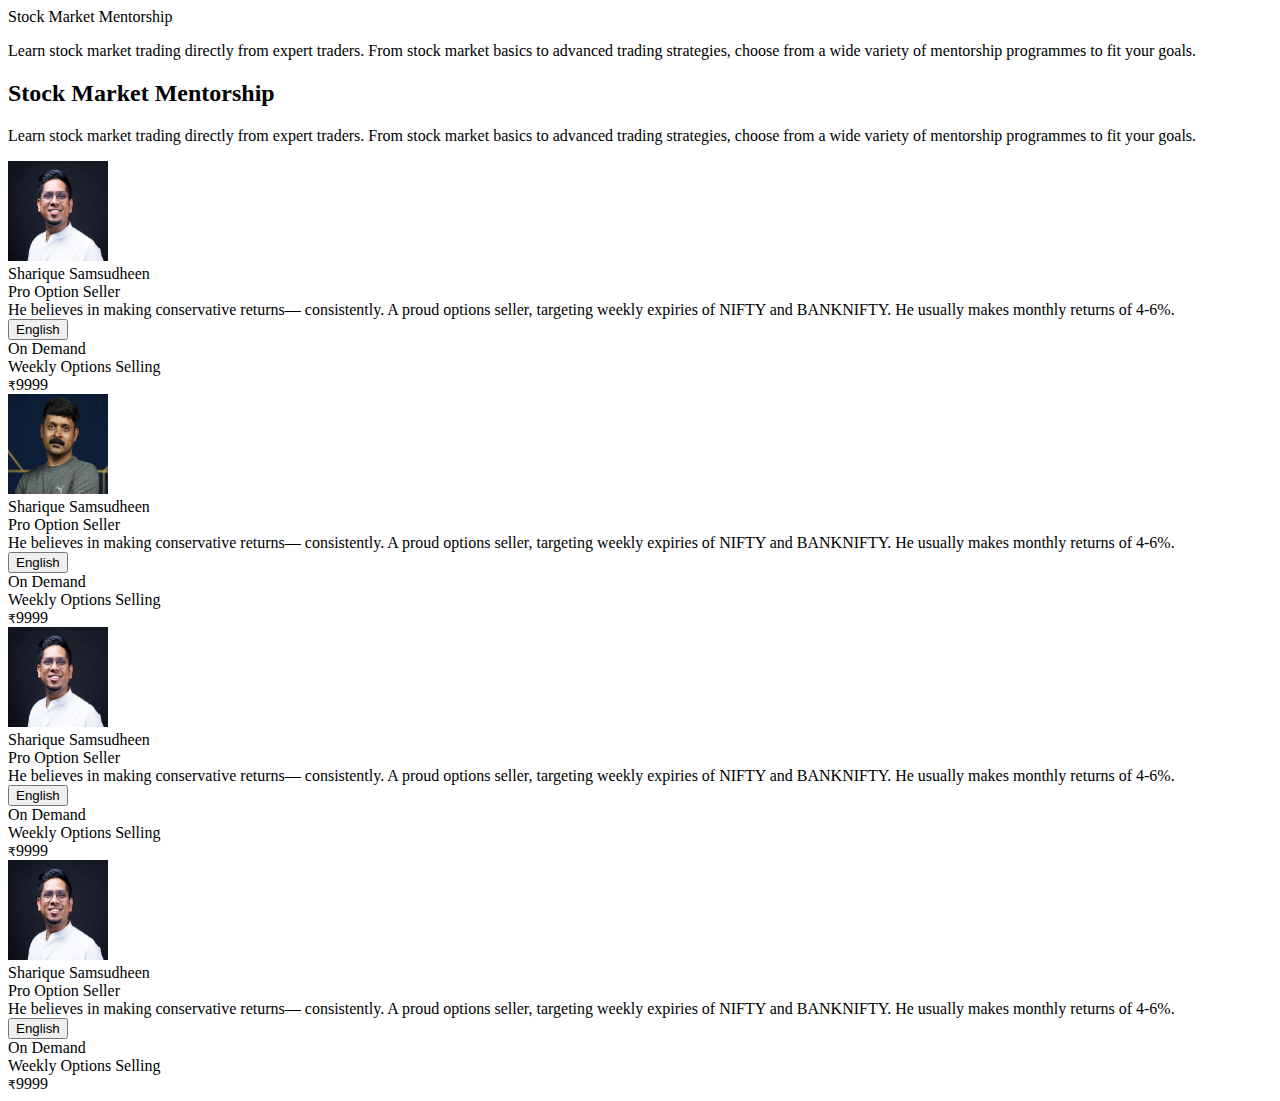
<file: sample.html>
<!DOCTYPE html>
<html lang="en">
<head>
    <meta charset="UTF-8">
    <meta http-equiv="X-UA-Compatible" content="IE=edge">
    <meta name="viewport" content="width=device-width, initial-scale=1.0">
    <title>title content</title>
</head>
<body>

    <section class="full container" style="position: relative;">
        <div class="background">
            <div class="head">
                <div class="head-title1" style="display: inline-block;">
                    Stock Market Mentorship
                </div>
                <div class="para1">
                    <p>Learn stock market trading directly from expert traders. From stock market basics to advanced trading strategies, choose from a wide variety of mentorship programmes to fit your goals.</p>
                </div>
            </div>
        </div>
    </section>



    <!--sample cpy-->
    <section class="prg-offered" style="position: relative;">
        <div class="sample2"></div>
        <div class="background">
            <div class="title">
                <h2 class="t2">Stock Market&nbsp;<span class="t1">Mentorship</span></h2>
            </div>
            <p class="sec-prg-p1">Learn stock market trading directly from expert traders. From stock market basics to advanced trading strategies, choose from a wide variety of mentorship programmes to fit your goals.</p>
        </div>
        <div class="container-profile">
        <div class="tile1">
            <div class="profile1">
                <div class="profile-img">
                    <img src="images/photos/profile/shariqueNew.webp" alt="" width="100" height="100">
                </div>
                <div class="profile-tag">
                    <div class="profile-name">
                        <div>Sharique Samsudheen</div>
                        <div>Pro Option Seller</div>
                    </div>
                    <div class="descprition">
                        He believes in making conservative returns— consistently. A proud options seller, targeting weekly expiries of NIFTY and BANKNIFTY. He usually makes monthly returns of 4-6%.
                    </div>

                </div>
                <div class="side-lang">
                    <div>
                        <button>English</button>
                    </div>
                </div>
                <div class="part1">
                        <div>On Demand</div>
                </div>
                <div class="price-tag">
                    <div>Weekly Options Selling</div>
                    <div><span style="font-size: 12px;">₹</span>9999</div>
                </div>
            </div>
            <div class="profile2">
                <div class="profile1">
                    <div class="profile-img">
                        <img src="images/photos/profile/Shijumon_New.webp" alt="" width="100" height="100">
                    </div>
                    <div class="profile-tag">
                        <div class="profile-name">
                            <div>Sharique Samsudheen</div>
                            <div>Pro Option Seller</div>
                        </div>
                        <div class="descprition">
                            He believes in making conservative returns— consistently. A proud options seller, targeting weekly expiries of NIFTY and BANKNIFTY. He usually makes monthly returns of 4-6%.
                        </div>
    
                    </div>
                    <div class="side-lang">
                        <div>
                            <button>English</button>
                        </div>
                    </div>
                    <div class="part1">
                            <div>On Demand</div>
                    </div>
                    <div class="price-tag">
                        <div>Weekly Options Selling</div>
                        <div><span style="font-size: 12px;">₹</span>9999</div>
            </div>
        </div>
        <div class="titl2">
            <div class="profile3">
                <div class="profile1">
                    <div class="profile-img">
                        <img src="images/photos/profile/shariqueNew.webp" alt="" width="100" height="100">
                    </div>
                    <div class="profile-tag">
                        <div class="profile-name">
                            <div>Sharique Samsudheen</div>
                            <div>Pro Option Seller</div>
                        </div>
                        <div class="descprition">
                            He believes in making conservative returns— consistently. A proud options seller, targeting weekly expiries of NIFTY and BANKNIFTY. He usually makes monthly returns of 4-6%.
                        </div>
    
                    </div>
                    <div class="side-lang">
                        <div>
                            <button>English</button>
                        </div>
                    </div>
                    <div class="part1">
                            <div>On Demand</div>
                    </div>
                    <div class="price-tag">
                        <div>Weekly Options Selling</div>
                        <div><span style="font-size: 12px;">₹</span>9999</div>
                        <div class="profile1">
                            <div class="profile-img">
                                <img src="images/photos/profile/shariqueNew.webp" alt="" width="100" height="100">
                            </div>
                            <div class="profile-tag">
                                <div class="profile-name">
                                    <div>Sharique Samsudheen</div>
                                    <div>Pro Option Seller</div>
                                </div>
                                <div class="descprition">
                                    He believes in making conservative returns— consistently. A proud options seller, targeting weekly expiries of NIFTY and BANKNIFTY. He usually makes monthly returns of 4-6%.
                                </div>
            
                            </div>
                            <div class="side-lang">
                                <div>
                                    <button>English</button>
                                </div>
                            </div>
                            <div class="part1">
                                    <div>On Demand</div>
                            </div>
                            <div class="price-tag">
                                <div>Weekly Options Selling</div>
                                <div><span style="font-size: 12px;">₹</span>9999</div>
            </div>
        </div>
    </div>
    </section>

</body>
</html>
</file>
<file: style.css>
*{
    margin: 0;
    padding: 0;
    box-sizing: border-box;
    scroll-behavior: smooth;
}

body{
    
    margin: 0;
    background-image: linear-gradient(121deg, rgb(151, 186, 255), rgb(229, 253, 255) 100%);
}
a{
    text-decoration: none;
}
@font-face {
    font-family: gilroyExtraBold;
    src: url(fonts/FontsFree-Net-Gilroy-ExtraBold.ttf);

}
@font-face {
    font-family: gilroyregular;
    src: url(fonts/FontsFree-Net-Gilroy3.ttf);
}

.first{
    width: 100%;
    height: 100vh;      
   
}
.second{
    display: flex;
    align-items: center;
    justify-content: center;
    background-color: #3d358f;
    transition: opacity 0.75s, visibility 0.75s;
}
.loader{
    border-radius: 50%;
    width: 209px;
    height:210px;
    border: 4px solid rgb(35 62 193 );
    border-top-color: rgb(35 62 193 );
    position:absolute;
    animation:loading 0.75s ease-out infinite;
}

.second{
    animation: hideAnimation 0s ease-out 3s;
  animation-fill-mode: forwards;
}
.highlight{
    font-family: gilroyExtrabold;
    font-size: 70px;
    font-weight: 800;
    font-stretch: normal;
    font-style: normal;
    line-height: 1.1;
    letter-spacing: -1px;
    text-align: center;
    color: blue;
}

/*head-section logo editor*/

.header{
    background-color:rgb(23, 23, 37);
    width: 100%;
    height: 6.25rem;
    position: fixed;
    top: 0px;
    display: flex;
    align-items: center;
    justify-content: space-around;
    overflow: hidden;
    z-index: 101;
}
.left-section-img{
    position: relative;
    display: inline-block;
    margin-top: 20vh;
    margin-left: 20%;
    border-radius: 20px;
    border: 2px solid rgba(255, 255, 255, 0.4);
    background-image: linear-gradient(125deg, rgba(255, 255, 255, 0.5) 1%, rgba(223, 232, 255, 0.2) 60%), linear-gradient(305deg, rgba(255, 255, 255, 0.1) 100%, rgba(255, 255, 255, 0.8));
}

.left-section>a{
    text-decoration: none;
    color:rgb(252, 252, 252);
    font-family: gilroyExtraBold;
    font-size: x-large;
    word-spacing: -3px;
}
.right-section1{
    font-family: gilroyExtraBold;
    color: black;
    display: flex;
    align-items: center;
}
.right-book-btn
{
    margin-left: 30px;
    border: 1px solid rgb(20, 204, 96);
    padding-left: 20px;
    padding: 20px;
    border-radius: 10px;
    background-color: green;
}
.feed{
    font-family: Arial, Helvetica, sans-serif;
}
.sec-1{
    background-image: linear-gradient(121deg, rgb(151, 186, 255), rgb(229, 253, 255) 100%);
}
/* .main{
    margin-top: 10%;
     display: flex;
    justify-content: center;
*/
.main-h2{
    font-size: xx-large;
    font-family: gilroyExtraBold;
    margin-top: 20vh;
    margin-left: 35%;
    display: inline-block;
}
.main-txt-1{
    font-family: gilroyExtraBold;
    font-size: 70px;
    font-weight: 800;
    font-stretch: normal;
    font-style: normal;
    line-height: 1.1;
    letter-spacing: -1px;
    text-align: center;
    color: rgb(72, 72, 72);
    margin-right: 30vh;
    position: relative;
}
.h3-left-section{
        /* font-family: gilroyBold; */
        font-size: 30px;
        font-weight: bold;
        font-stretch: normal;
        font-style: normal;
        line-height: normal;
        letter-spacing: -0.5px;
        text-align: center;
        color: rgb(99, 123, 255);
        margin-bottom: 16px;
}

/* .sample{
    display: flex;
    justify-content: center;
    align-items: center;
} */

.click-btn{
    width: 50%;
    font-family: 'gilroyExtraBold';
    height: 60px;
    background: #4ba352;
    border: none;
    text-align: center;
    color: white;
    font-size: medium;
    border-radius: 20px;
    margin-left: 20%;
    padding-top: 20px;
}
.click-btn1{
    margin-left: 20%;
    /* margin-left: 44px; */
    /* margin: 20px; */
    /* text-align: center; */
    width: 50%;
    background-color: #8149a8;
    height: 7vh;
    padding-top: 10px;
    border-radius: 10px;
}
.right-section-img{
    border: 1px solid red;
    /* overflow: hidden; */
    margin-top: 35px;
    margin-left: 15px;
    display: inline-block;
    border-radius: 20px;
    border: 2px solid rgba(255, 255, 255, 0.4);
    background-image: linear-gradient(125deg, rgba(255, 255, 255, 0.5) 1%, rgba(223, 232, 255, 0.2) 60%), linear-gradient(305deg, rgba(255, 255, 255, 0.1) 100%, rgba(255, 255, 255, 0.8));
}

/* Program offered */
.section2{
    background-image: linear-gradient(rgb(226, 248, 255), rgba(255, 255, 255, 0));
}
.t1{
    font-family: gilroyExtraBold;
    font-size: 50px;
   color:rgb(72, 72, 72);
}
.sec-2-head-para{
    font-family: gilroyregular;
    margin-top: 20px;
    letter-spacing: 0px;
    height: 2vh;
    text-align: center;
    width: 23%;
    margin-left: 38%;
    font-size: 14px;
}
.background{
    background-image: linear-gradient(rgb(226, 248, 255), rgba(255, 255, 255, 0));
    position: absolute;
    left: 0px;
    z-index: -1;
    width: 100vw;
    height: 2500px;
    margin-top: 5vh;
    display: flex;
    flex-direction: column;
    align-items: center;
}
.t2{
    font-size: 50px;
    color: rgb(72, 72, 72);
    font-family: gilroyExtraBold;
}

.sec-prg-p1{
    font-family: gilroyregular;
    background-color: red;
    font-size: 15px;
    line-height: 20px;
    width: 25%;
    margin-top: 5vh;
}

.tile1{
    display: flex;
    align-items: center;
    justify-content: center;
}
.bg1{
    position: relative;
    left: 30%;
    top: 10vh;
    top: 10vh;
    width: 20%;
    height: 80vh;
    background-color:white;
    border-radius: 20px;
}
.bg1-img{
    position: absolute;
    left: 2%;
    top: 1%;
    border-radius: 10px;
}
.lang{
    text-align: center;
    position: absolute;
    left: 70%;
    border: 1px solid rgba(255, 255, 255, 0.2);
    background-color: rgba(255, 255, 255, 0.2);
    color: yellow;
    top: 17vh;
    font-size: 18px;
    padding: 20px;
    font-weight: bold;
}
.lang1{
    text-align: center;
    position: absolute;
    left: 14vw;
    border: 1px solid rgba(255, 255, 255, 0.2);
    background-color: rgba(255, 255, 255, 0.2);
    color: yellow;
    top: 17vh;
    font-size: 18px;
    padding: 20px;
    font-weight: bold;
}
.desc1{
    position: absolute;
    left: 10px;
    color:#3e3434;
    top: 40vh;
}
.name-tag1{
    position: absolute;
    left: 5%;
    top: 30vh;
    color: #c5c5c5;
    font-family: gilroyExtraBold;
    font-size: 25px;
}
.last-icon{
    align-items: center;
    justify-content: center;
    padding-left: 40px;
}
.name-tag
{
    position: absolute;
    left: 5%;
    top: 30vh;
    color:white;
    font-family: gilroyExtraBold;
    font-size: 25px;
}
.month{
    top: 1vh;
    position: absolute;
    left: 150%;
}
.month1{
    top: 1vh;
    position: absolute;
    left: 200%;
}
.task{
    font-size: 20px;
    font-weight: bold;
    padding-top: 20px;

}
.desc{
    position: absolute;
    left: 10px;
    color:#3e3434;
    top: 40vh;
}
.learn-btn{
    border: none;
    font-size: 20px;
    width: 170%;
    height: 8vh;
    text-align: center;
    color: white;
    background-color: rgb(20, 204, 96);
    font-family: gilroyExtraBold;
    border-radius: 10px;
    cursor: pointer;
    margin-top: 15px;
}
.learn-btn1{
    border: none;
    font-size: 20px;
    width: 225%;
    height: 10vh;
    text-align: center;
    color: white;
    background-color: rgb(20, 204, 96);
    font-family: gilroyExtraBold;
    border-radius: 10px;
    cursor: pointer;
    margin-top: 30px;
}

.img-2{
    left: 56%;
    background: white;
    width: 20%;
    height: 101%;
    position: absolute;
    top: 9vh;
    border-radius: 20px;
}
.tile-h1{
    margin-left: 45vw;
    margin-top: 125px;
}

.title-sec-3-h2{
    font-family: gilroyExtraBold;
    font-size: 30px;
    padding-top: 20px;
}
.img-3{
        left: 56%;
        width: 20%;
        position: absolute;
        top: 9vh;
        border-radius: 20px;
}
#chat1{
    padding: 20px;
    color: white;
    font-size: 25px;
    font-family: 'gilroyExtraBold';
    
}

.chat-sch{
    padding: 21px;
    color: white;
    display: inline-block;
    background-color: green;
    margin-left: 2%;
}
.chat-full-div{
    display: flex;
    justify-content: center;
    align-items: center;
    margin-top: 20px;
}
.chat-div{
    height: 10vh;
    background-color: rgb(129, 73, 168);
    width: 15vw;
    padding-top: 30px;
    text-align: center;
    border-radius: 10px;
}
.chat-sch{
    border: 1px solid rgb(129, 73, 168);
    height: 10vh;
    background: #ffffff;
    width: 17vw;
    padding-top: 30px;
    text-align: center;
    border-radius: 10px;
    color: black;
}
.chat-sch>a{
    padding: 20px;
    color: rgb(88, 101, 242);
    font-size: 25px;
    font-family: 'gilroyExtraBold';
}
.ques{
    margin-top: 5%;
    text-align: left;
    margin-bottom: 49px;
    width: 35vw;
    height: 35vh;
    margin-left: 35%;
    border-radius: 20px;
    border: 1px solid rgb(242, 243, 247);
    background-color: rgb(248, 249, 255);
}
.ques-sec{
    position: relative;
}

.ques-para{
    font-family: 'gilroyregular';
    font-size: 20px;
    font-weight: bold;
    display: inline-block;
    text-align: start;
    padding-top: 5%;
    padding-left: 20px;
    line-height: 25px;
}
.second-photo1{
    position: relative;
    top: 59px;
    background:white;
    width: 20%;
    height: 88vh;
    left: 40%;
    border-radius: 20px;
}
.addressp{
    color: white;
    opacity: .6;
    margin-top: 3px;
    margin-left: 3px;
    line-height: 50px;
    font-size: 30px;
}
.dark-theme{
    background-color: black;
    display: flex;
    padding-top: 10%;
    height: 70vh;
}
.products-desc{
    color: white;
    font-family: 'gilroyExtraBold';
    opacity: .6;
    line-height: 3;
}
.product-desc{
    color: #fff5f5;
    margin-right: 3%;
    font-size: 30px;
    opacity: .6;
    margin-left: 5%;
}
.products-desc1{
    color: white;
    font-family: 'gilroyExtraBold';
    opacity: .6;
    line-height: 3;
}
@keyframes loading{
    0%{
        transform: rotate(0deg);
    }
    100%{
        transform: rotate(360deg);
    }
    
}

@keyframes hideAnimation{
    to{
        visibility: hidden;
        width: 0;
        height: 0;
    }
}

/*
.loader img::after{
    border-radius: 50%;
    width: 100px;
    height: 99px;
    background-color: #f1f0fb;
    border: 4px solid transparent;
    border-top-color: rgb(35 62 193 );
    animation: loading 0.75s ease infinite;
}
@keyframes loading{
    from{transform: rotate(0turn);}
    to{transform: rotate(1turn);}
}
*/
</file>
